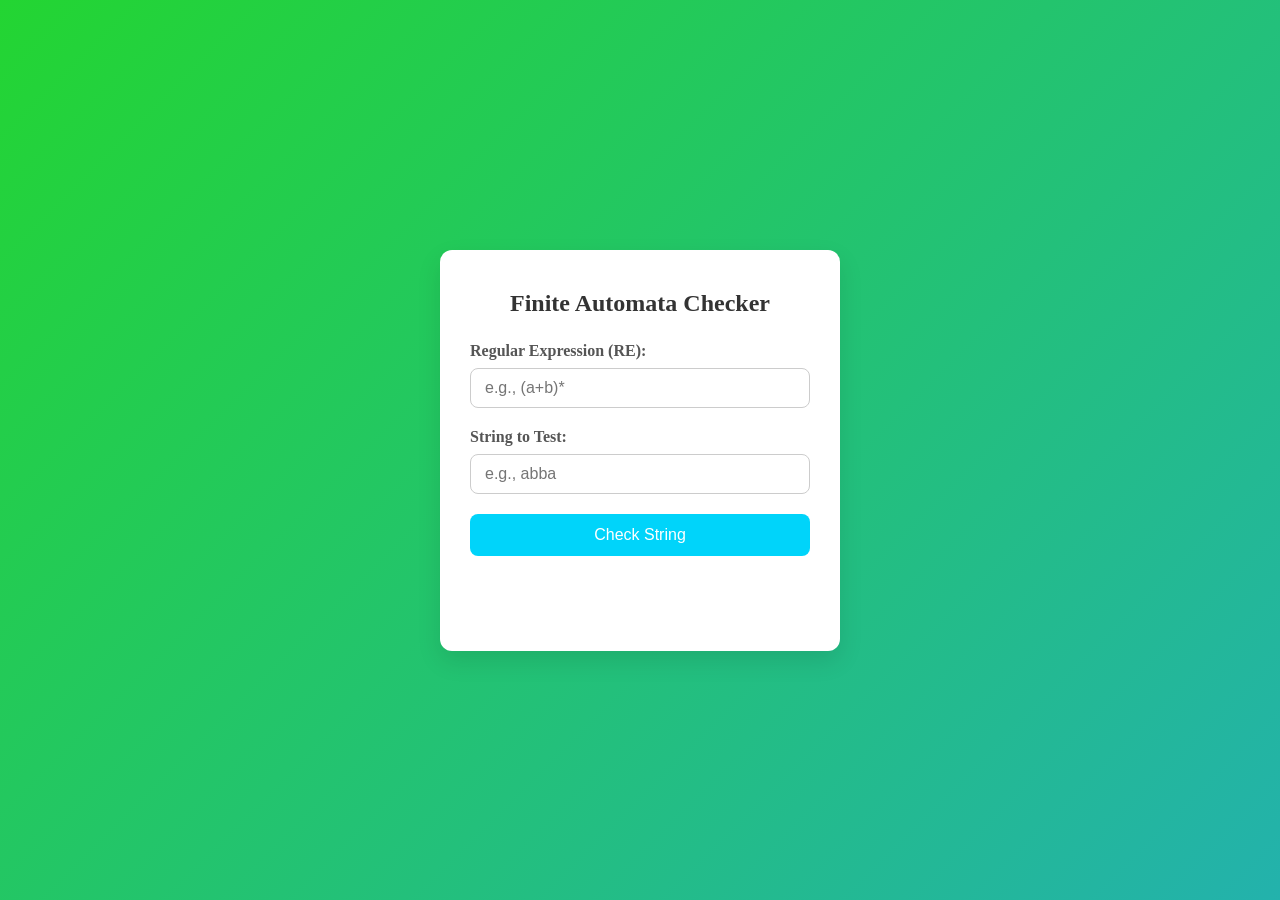
<file: Finite_Automata/index.html>
<!DOCTYPE html>
<html lang="en">
<head>
  <meta charset="UTF-8">
  <meta name="viewport" content="width=device-width, initial-scale=1">
  <title>Finite Automata Checker</title>
  <style>
    /* Reset default margins */
* {
    margin: 0;
    padding: 0;
    box-sizing: border-box;
  }
  body {
    display: flex;
    align-items: center;
    height: 100vh;
    margin: 0;
    padding: 0;
    height: 100vh;
    background: linear-gradient(-45deg, #ee7752, #e73c7e, #23a6d5, #23d532);
    background-size: 400% 400%;
    animation: gradient 15s ease infinite;
}

@keyframes gradient {
    0% {
        background-position: 0% 50%;
    }
    50% {
        background-position: 100% 50%;
    }
    100% {
        background-position: 0% 50%;
    }
}
  
  /* Wrapper */
  .wrapper {
    display: flex;
    justify-content: center;
    align-items: center;
    width: 100%;
  }
  
  /* Card */
  .card {
    background: white;
    padding: 40px 30px;
    border-radius: 12px;
    box-shadow: 0px 10px 25px rgba(0,0,0,0.1);
    width: 100%;
    max-width: 400px;
  }
  
  /* Heading */
  h1 {
    text-align: center;
    margin-bottom: 25px;
    font-size: 24px;
    color: #333;
  }
  
  /* Form */
  form {
    display: flex;
    flex-direction: column;
  }
  
  /* Form group */
  .form-group {
    margin-bottom: 20px;
  }
  
  label {
    margin-bottom: 8px;
    display: block;
    font-weight: bold;
    color: #555;
  }
  
  input[type="text"] {
    width: 100%;
    padding: 10px 14px;
    font-size: 16px;
    border: 1px solid #ccc;
    border-radius: 8px;
    transition: 0.3s;
  }
  
  input[type="text"]:focus {
    border-color: #0ec5e6;
    outline: none;
  }
  
  @keyframes colorCycle {
  0%   { background-color: #3498db; }  /* Blue */
  25%  { background-color: #2ecc71; }  /* Green */
  50%  { background-color: #f1c40f; }  /* Yellow */
  75%  { background-color: #e67e22; }  /* Orange */
  100% { background-color: #e74c3c; }  /* Red */
}
  /* Button */
  .btn {
    padding: 12px;
    font-size: 16px;
    background-color: #00d4fa;
    color: white;
    border: none;
    border-radius: 8px;
    cursor: pointer;
    transition: background 0.3s;
  
  }

  
  .btn:hover {
    background-color: #0ec5e6;
    animation: colorCycle 5s infinite linear
  }
  
  /* Result */
  .result {
    margin-top: 25px;
    text-align: center;
    font-size: 18px;
    font-weight: bold;
    padding: 15px;
    border-radius: 8px;
  }
  
  /* Success */
  .result.success {
    background-color: #d4edda;
    color: #155724;
  }
  
  /* Error */
  .result.error {
    background-color: #f8d7da;
    color: #721c24;
  }
  
  /* Warning */
  .result.warning {
    background-color: #fff3cd;
    color: #856404;
  }
  
  </style>
</head>
<body>

<div class="wrapper">
  <div class="card">
    <h1>Finite Automata Checker</h1>

    <form id="faForm">
      <div class="form-group">
        <label for="regexInput">Regular Expression (RE):</label>
        <input type="text" id="regexInput" placeholder="e.g., (a+b)*" required>
      </div>

      <div class="form-group">
        <label for="stringInput">String to Test:</label>
        <input type="text" id="stringInput" placeholder="e.g., abba" required>
      </div>

      <button type="submit" class="btn">Check String</button>
    </form>

    <div id="result" class="result"></div>
  </div>
</div>

<script>
  document.getElementById('faForm').addEventListener('submit', function(e) {
    e.preventDefault(); // Prevent page reload
  
    const regexInput = document.getElementById('regexInput').value.trim();
    const stringInput = document.getElementById('stringInput').value.trim();
    const resultDiv = document.getElementById('result');
  
    // Convert (a+b) into (a|b)
    let convertedRE = regexInput.replace(/\+/g, '|');
  
    try {
      const regex = new RegExp(`^${convertedRE}$`);
      
      if (regex.test(stringInput)) {
        resultDiv.textContent = "✅ String belongs to the Regular Expression!";
        resultDiv.className = "result success";
      } else {
        resultDiv.textContent = "❌ String does NOT belong to the Regular Expression.";
        resultDiv.className = "result error";
      }
    } catch (error) {
      resultDiv.textContent = "⚠️ Invalid Regular Expression syntax.";
      resultDiv.className = "result warning";
    }
  });
  
</script>

</body>
</html>
</file>
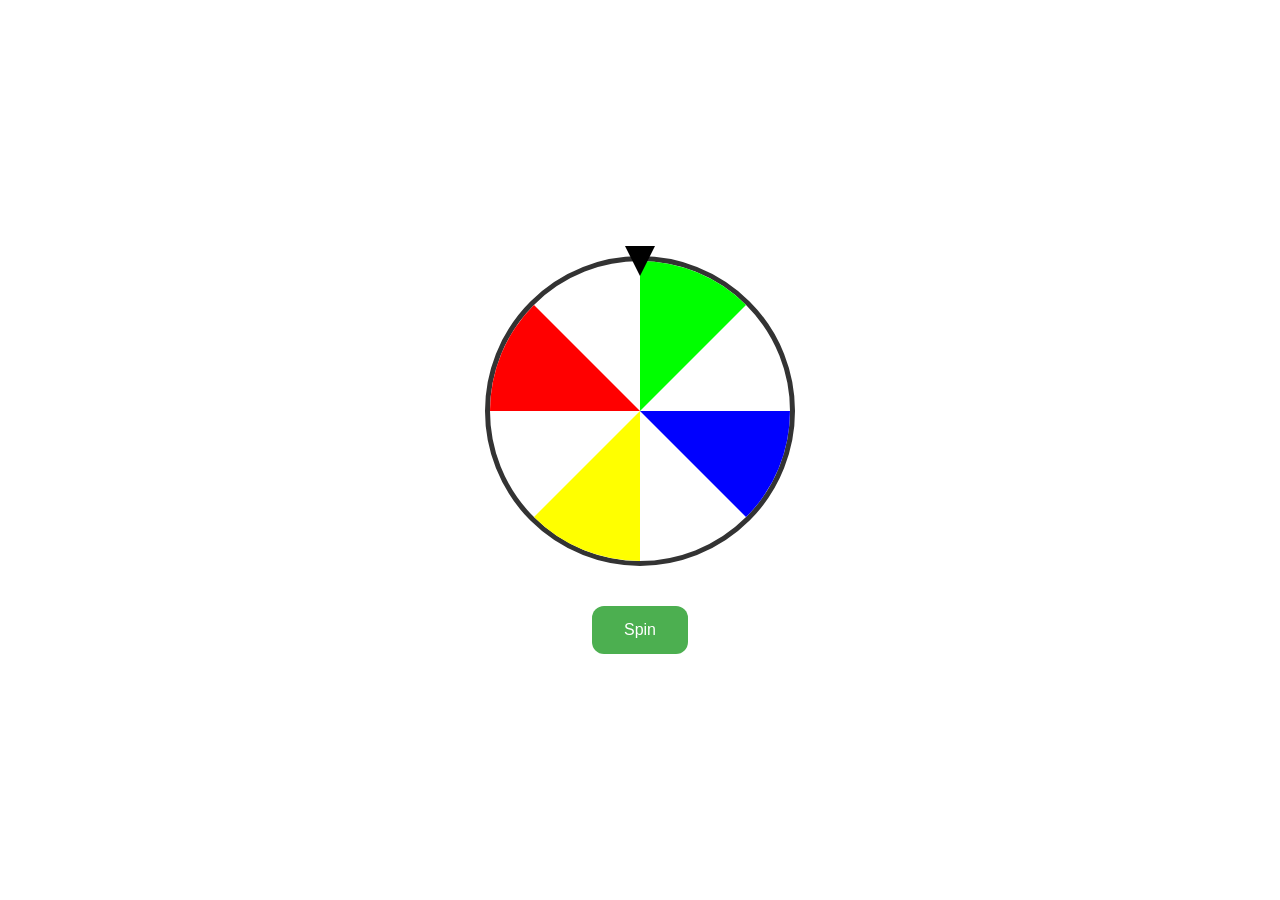
<file: Spin Wheel/index.html>
<!DOCTYPE html>
<html lang="en">

<head>
    <meta charset="UTF-8">
    <meta name="viewport" content="width=device-width, initial-scale=1.0">
    <title>Spin Wheel</title>
    <link rel="stylesheet" href="style.css">
</head>

<body>
    <div class="container">
        <div class="arrow"></div>
        <div class="wheel" id="wheel">
            <div style="background-color: red;"></div>
            <div style="background-color: #00ff00;"></div>
            <div style="background-color: #0000ff;"></div>
            <div style="background-color: #ffff00;"></div>
        </div>
    </div>
    <button id="Spin" onclick="spinWheel()" style="display: block; margin: 40px auto;">
        Spin
    </button>
    <script src="script.js"></script>
</body>

</html>
</file>
<file: Spin Wheel/style.css>
body {
    display: flex;
    flex-direction: column;
    align-items: center;
    justify-content: center;
    height: 100vh;
    margin: 0;
}

.container {
    position: relative;
    display: flex;
    align-items: center;
    justify-content: center;
    margin-top: 50px; /* Adds space at the top to prevent cutting */
}

.wheel {
    width: 300px;
    height: 300px;
    border-radius: 50%;
    border: 5px solid #333;
    position: relative;
    overflow: hidden;
    transition: transform 4s ease-out;
}

.wheel div {
    width: 50%;
    height: 50%;
    position: absolute;
    transform-origin: 100% 100%;
    clip-path: polygon(0 0, 100% 100%, 0 100%);
}

.wheel div:nth-child(1) {
    transform: rotate(0deg);
}

.wheel div:nth-child(2) {
    transform: rotate(90deg);
}

.wheel div:nth-child(3) {
    transform: rotate(180deg);
}

.wheel div:nth-child(4) {
    transform: rotate(270deg);
}

.arrow {
    position: absolute;
    z-index: 1;
    top: -10px;
    left: 50%;
    transform: translateX(-50%) rotate(180deg);
    width: 0;
    height: 0;
    border-left: 15px solid transparent;
    border-right: 15px solid transparent;
    border-bottom: 30px solid black;
}

button {
    background-color: #4CAF50;
    border: none;
    color: white;
    padding: 15px 32px;
    font-size: 16px;
    border-radius: 12px;
    cursor: pointer;
    transition: 0.4s;
    margin-top: 20px; /* Adds space between the wheel and button */
}

button:hover {
    background-color: rgb(255, 0, 0);
    color: black;
    border: 2px solid #4CAF50;
    font-family: 'Times New Roman', Times, serif;
    font-size: large;
}
</file>
